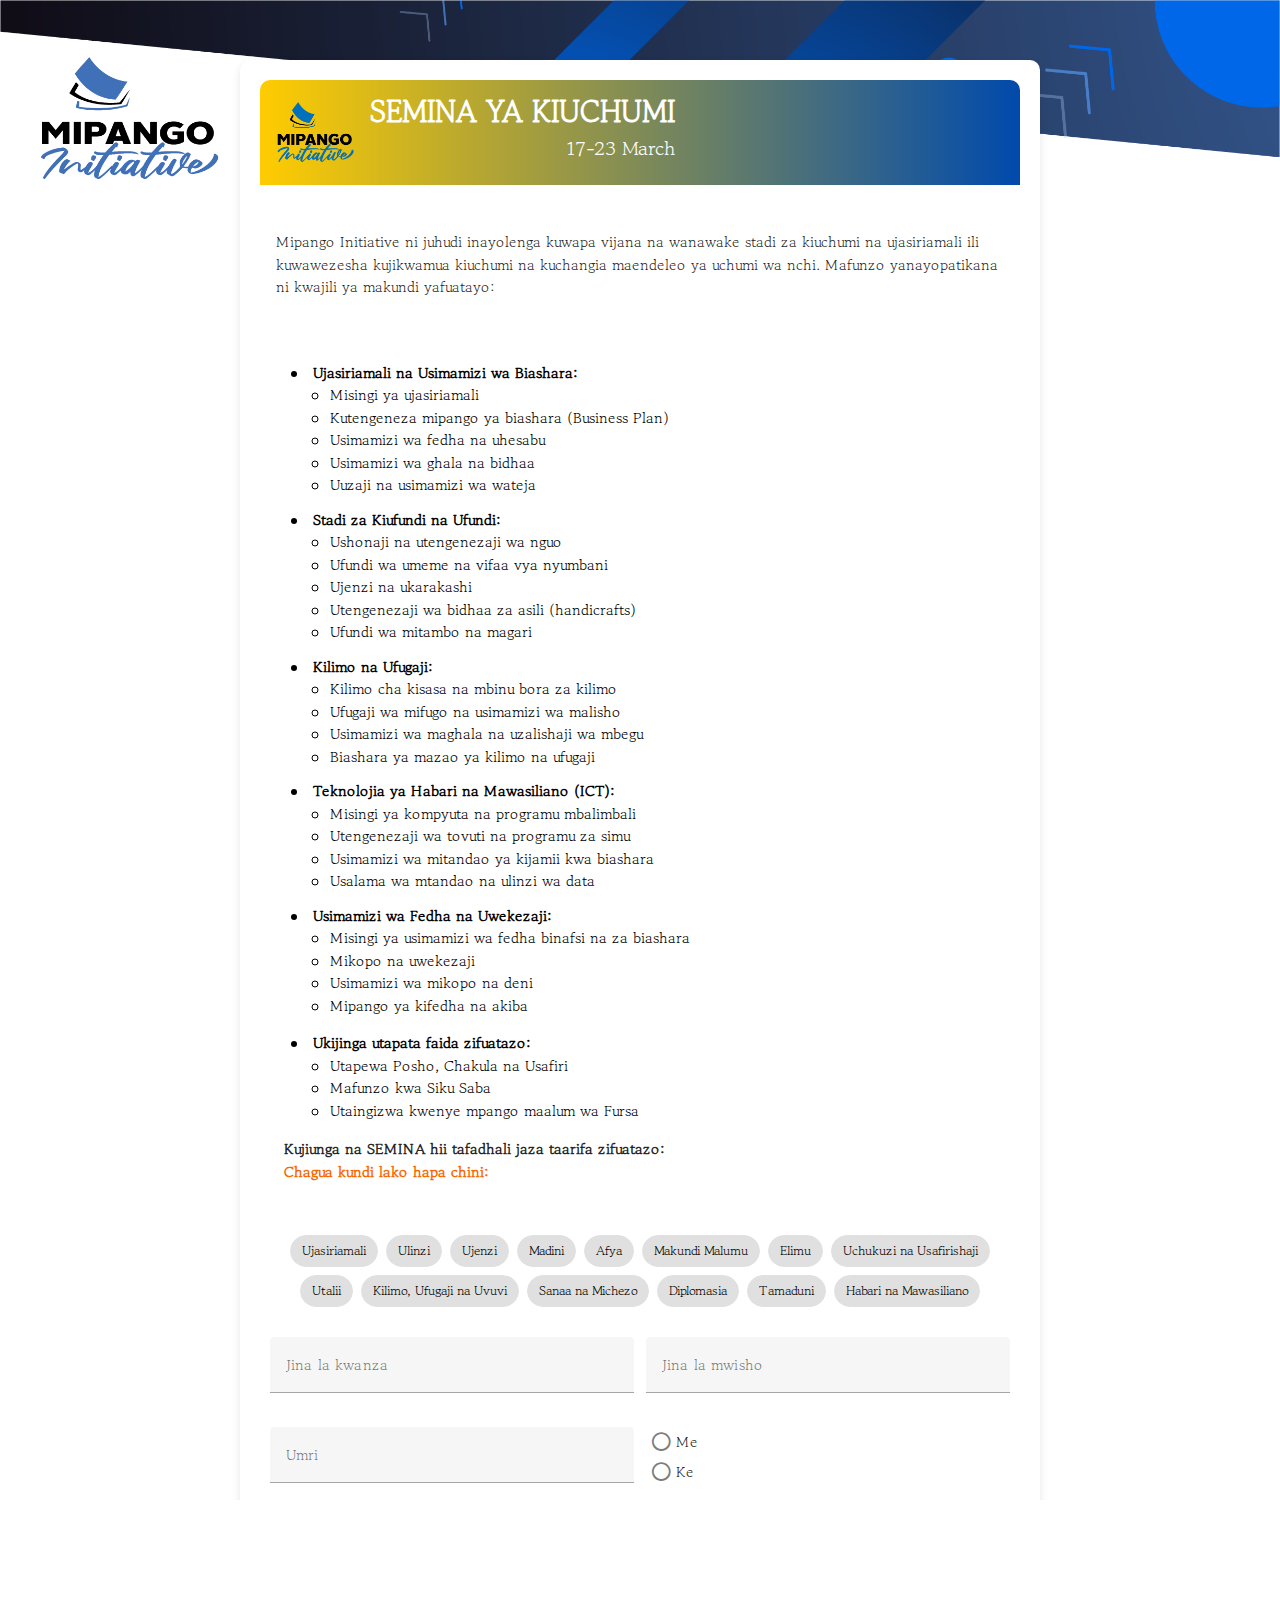
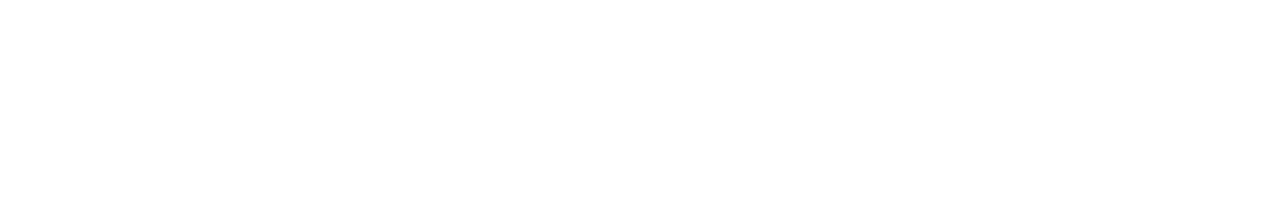
<file: index.html>
<!doctype html><html lang=""><head><meta charset="utf-8"><meta http-equiv="X-UA-Compatible" content="IE=edge"><meta name="viewport" content="width=device-width,initial-scale=1"><link rel="icon" href="favicon.ico"><title>furs-form</title><script defer="defer" src="js/chunk-vendors.b834e99d.js"></script><script defer="defer" src="js/app.1e8104af.js"></script><link href="css/chunk-vendors.b674459c.css" rel="stylesheet"><link href="css/app.fb1f2d75.css" rel="stylesheet"></head><body><noscript><strong>We're sorry but furs-form doesn't work properly without JavaScript enabled. Please enable it to continue.</strong></noscript><div id="app"></div></body></html>
</file>
<file: css/app.fb1f2d75.css>
*,button,input,select,textarea{font-family:Gowun Batang,serif!important}body{background-image:url(../img/mipango-bg@4x.ab3efcb1.png)!important;background-repeat:no-repeat;background-attachment:scroll;background-size:100% auto;background-position:top;height:1500px!important}.v-selection-control--density-default{--v-selection-control-size:30px!important}.headline{font-weight:bolder!important}.spinner{border:none!important;background-color:transparent!important;width:159px;height:59px}@keyframes pulse{0%{opacity:0;background-position:top;background-size:0 auto}10%{opacity:0}50%{opacity:1;background-size:20% auto}90%{opacity:0}to{opacity:0;background-position:bottom;background-size:0 auto}}.scroll-down a{display:block;opacity:0;transition:all .4s ease;line-height:0;font-size:0;color:transparent;margin-left:auto;margin-right:auto;background-size:0 auto;animation:pulse 1.5s ease 0s infinite normal forwards;background-image:url(../img/arrow.09a3590d.svg);background-repeat:no-repeat}.scroll-down a:after,.scroll-down a:before{content:" ";position:absolute;top:0;left:0;display:block;width:100%;height:100%;background:url([data-uri]) no-repeat top;background-size:100% auto}.scroll-down a:before{animation:pulse 1.5s ease .25s infinite normal forwards}.scroll-down a:after{animation:pulse 1.5s ease .5s infinite normal forwards}html{background:linear-gradient(180deg,#f3f4f6,#dbeafe);min-height:100vh;font-family:Arial,sans-serif}.form-container{max-width:800px;margin:0 auto;padding:20px;background:#fff;border-radius:10px;box-shadow:0 4px 8px rgba(0,0,0,.1)}.header{display:flex;align-items:center;background:linear-gradient(90deg,#fc0,#004aad);padding:15px;border-radius:10px 10px 0 0}.logo{width:80px;margin-right:15px}.title-container{color:#fff}.title{font-size:24px;font-weight:700}.subtitle{font-size:18px}.fg-blue{color:#004aad}#app{font-family:Avenir,Helvetica,Arial,sans-serif;-webkit-font-smoothing:antialiased;-moz-osx-font-smoothing:grayscale;text-align:center;color:#2c3e50;margin-top:60px}
</file>
